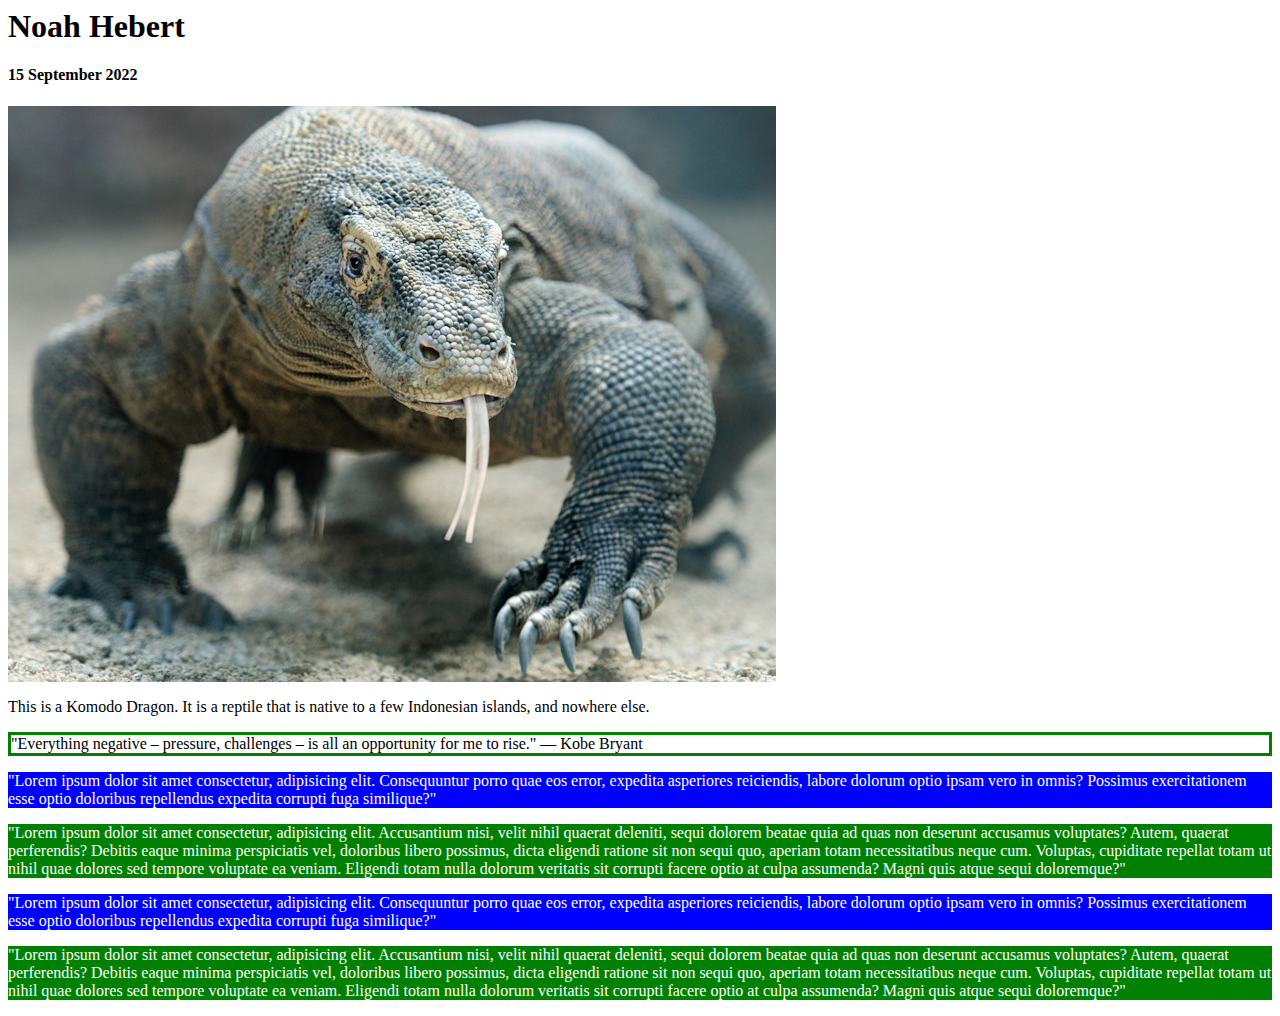
<file: exercise1/index.html>
<!--
    Name: Noah Hebert
    Date: 15 September 2022
    Class: ITSC 3155-001
-->

<html>
    <head>
        <title> Exercise 1 </title>
        <style>
            p.border1 {
                border-style: solid;
                border-color: green;
            }
            p.bkgd1 {
                color: white;
                background-color: blue;
            }
            p.bkgd2 {
                color: white;
                background-color: green;
            }
        </style>
    </head>
    <body>
        <h1> Noah Hebert </h1>
        <h4> 15 September 2022 </h4>
        <img src="komodo dragon.jpg">
        <p> This is a Komodo Dragon. It is a reptile that is native to a few Indonesian islands, and nowhere else.</p>
   
        <div>
            <!--https://www.w3schools.com/csS/css_border_color.asp-->
            <p class="border1"> "Everything negative – pressure, challenges – is all an opportunity for me to rise." — Kobe Bryant </p>
        </div>

        <div>
            <!--https://www.w3schools.com/csS/css_background.asp-->
            <p class="bkgd1"> "Lorem ipsum dolor sit amet consectetur, adipisicing elit. Consequuntur porro quae eos error, expedita asperiores reiciendis, labore dolorum optio ipsam vero in omnis? Possimus exercitationem esse optio doloribus repellendus expedita corrupti fuga similique?" </p>
        </div>
        <div> <p class="bkgd2"> "Lorem ipsum dolor sit amet consectetur, adipisicing elit. Accusantium nisi, velit nihil quaerat deleniti, sequi dolorem beatae quia ad quas non deserunt accusamus voluptates? Autem, quaerat perferendis? Debitis eaque minima perspiciatis vel, doloribus libero possimus, dicta eligendi ratione sit non sequi quo, aperiam totam necessitatibus neque cum. Voluptas, cupiditate repellat totam ut nihil quae dolores sed tempore voluptate ea veniam. Eligendi totam nulla dolorum veritatis sit corrupti facere optio at culpa assumenda? Magni quis atque sequi doloremque?" </p> </div>
        <div> <p class="bkgd1"> "Lorem ipsum dolor sit amet consectetur, adipisicing elit. Consequuntur porro quae eos error, expedita asperiores reiciendis, labore dolorum optio ipsam vero in omnis? Possimus exercitationem esse optio doloribus repellendus expedita corrupti fuga similique?" </p> </div>
        <div> <p class="bkgd2"> "Lorem ipsum dolor sit amet consectetur, adipisicing elit. Accusantium nisi, velit nihil quaerat deleniti, sequi dolorem beatae quia ad quas non deserunt accusamus voluptates? Autem, quaerat perferendis? Debitis eaque minima perspiciatis vel, doloribus libero possimus, dicta eligendi ratione sit non sequi quo, aperiam totam necessitatibus neque cum. Voluptas, cupiditate repellat totam ut nihil quae dolores sed tempore voluptate ea veniam. Eligendi totam nulla dolorum veritatis sit corrupti facere optio at culpa assumenda? Magni quis atque sequi doloremque?" </p> </div>
    
    
    </body>
</html>
</file>
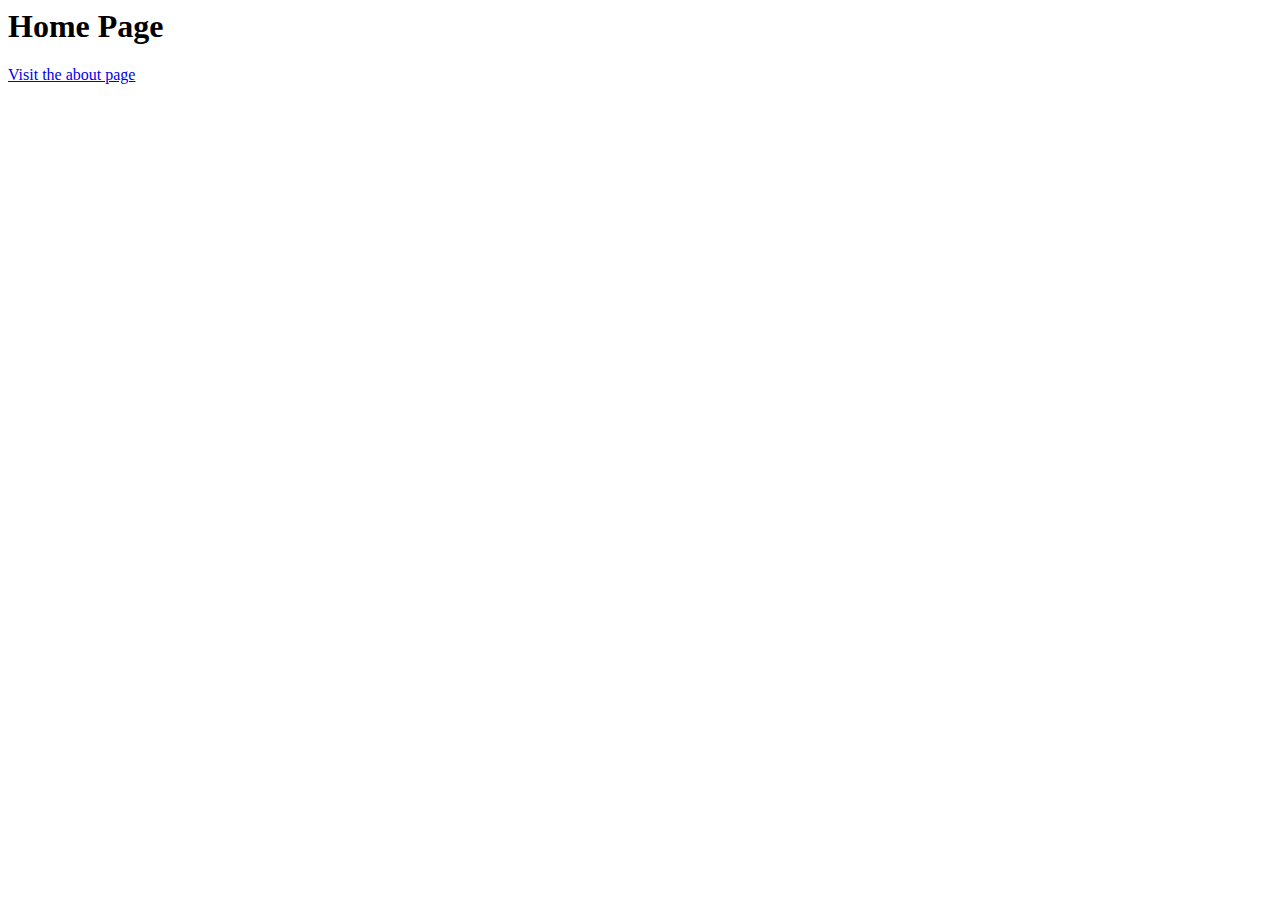
<file: exercise5/index.html>
<!--
    Name: Noah Hebert
    Date: 15 September 2022
    Class: ITSC 3155-001
-->

<html>
    <head>
        <title> Home Page </title>
        <style> </style>
    </head>
    <body>
        <h1> Home Page </h1>
        <!--https://www.w3schools.com/html/html_links.asp-->
        <a href="about.html">Visit the about page</a>

        
    
    </body>
</html>
</file>
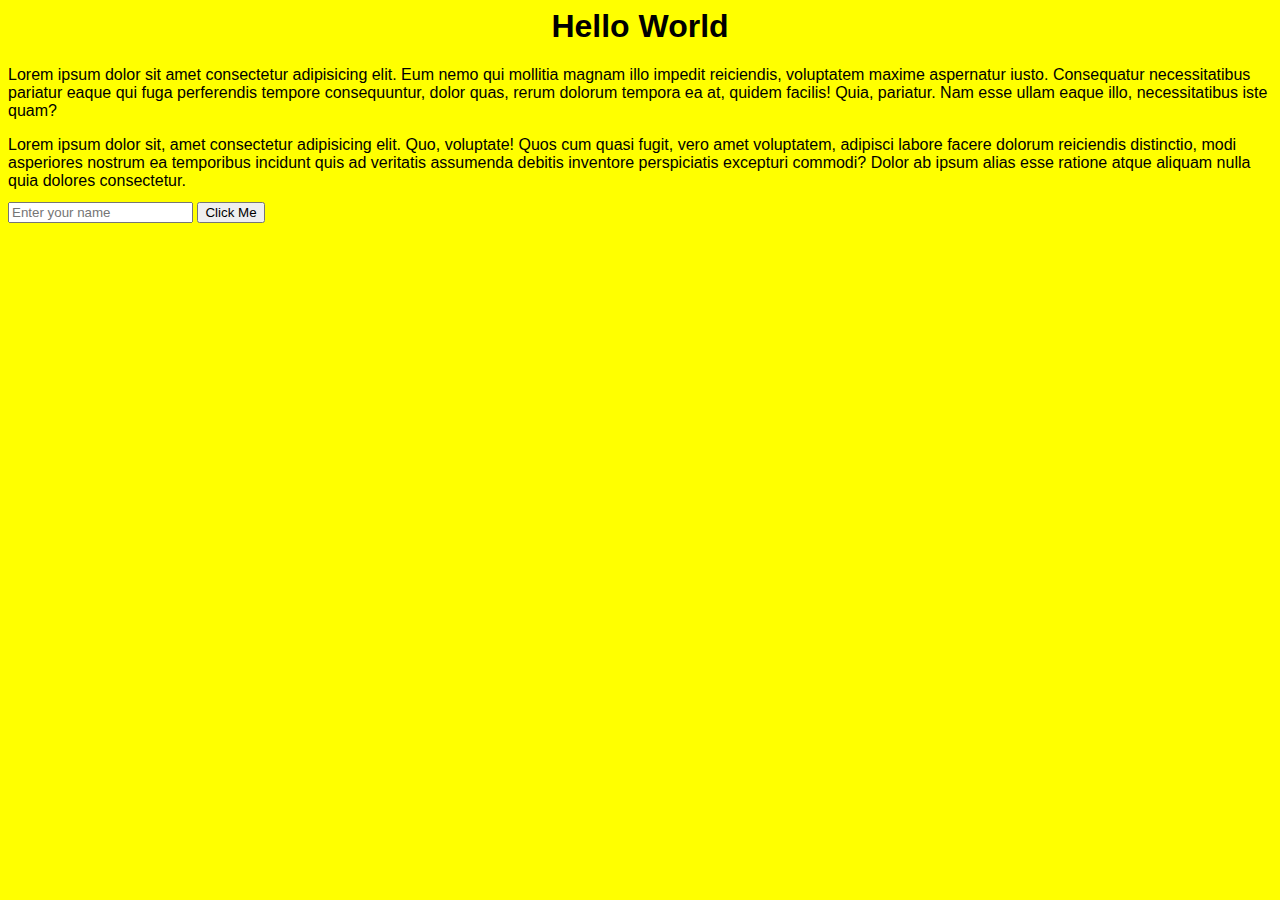
<file: exercise6/index.html>
<!--
    Name: Noah Hebert
    Date: 15 September 2022
    Class: ITSC 3155-001
-->

<html>
    <head>
        <title> Exercise 6 </title>
        <link rel="stylesheet" type="text/css" href="styles.css"/>
    </head>
    <body>
        <!--https://docs.fileformat.com/web/css/-->
        <h1 class="main-title"> Hello World </h1>

        <p class="content">
            Lorem ipsum dolor sit amet consectetur adipisicing elit. Eum nemo qui mollitia magnam illo impedit reiciendis, voluptatem maxime aspernatur iusto. Consequatur necessitatibus pariatur eaque qui fuga perferendis tempore consequuntur, dolor quas, rerum dolorum tempora ea at, quidem facilis! Quia, pariatur. Nam esse ullam eaque illo, necessitatibus iste quam?
        </p>
        <p class="content">
            Lorem ipsum dolor sit, amet consectetur adipisicing elit. Quo, voluptate! Quos cum quasi fugit, vero amet voluptatem, adipisci labore facere dolorum reiciendis distinctio, modi asperiores nostrum ea temporibus incidunt quis ad veritatis assumenda debitis inventore perspiciatis excepturi commodi? Dolor ab ipsum alias esse ratione atque aliquam nulla quia dolores consectetur.
        </p>

        <!---->
        <input id="name-input" type="text" placeholder="Enter your name" />
        <button id="my-button">Click Me</button>

        <script>
            //Adds a variable for the button
            var myButton = document.querySelector('#my-button');
            //Adds a variable for inputting the person's name
            var nameInput = document.querySelector('#name-input');
            //Adds clicking functionality to the button
            myButton.addEventListener('click', function () {
                //Checks if the nameInput is not empty
                if (nameInput.value !== '') {
                    //Pops up text saying Hello to the person who clicks the button
                    alert('Hello ' + nameInput.value);
                }
            });
        </script>

    </body>
</html>
</file>
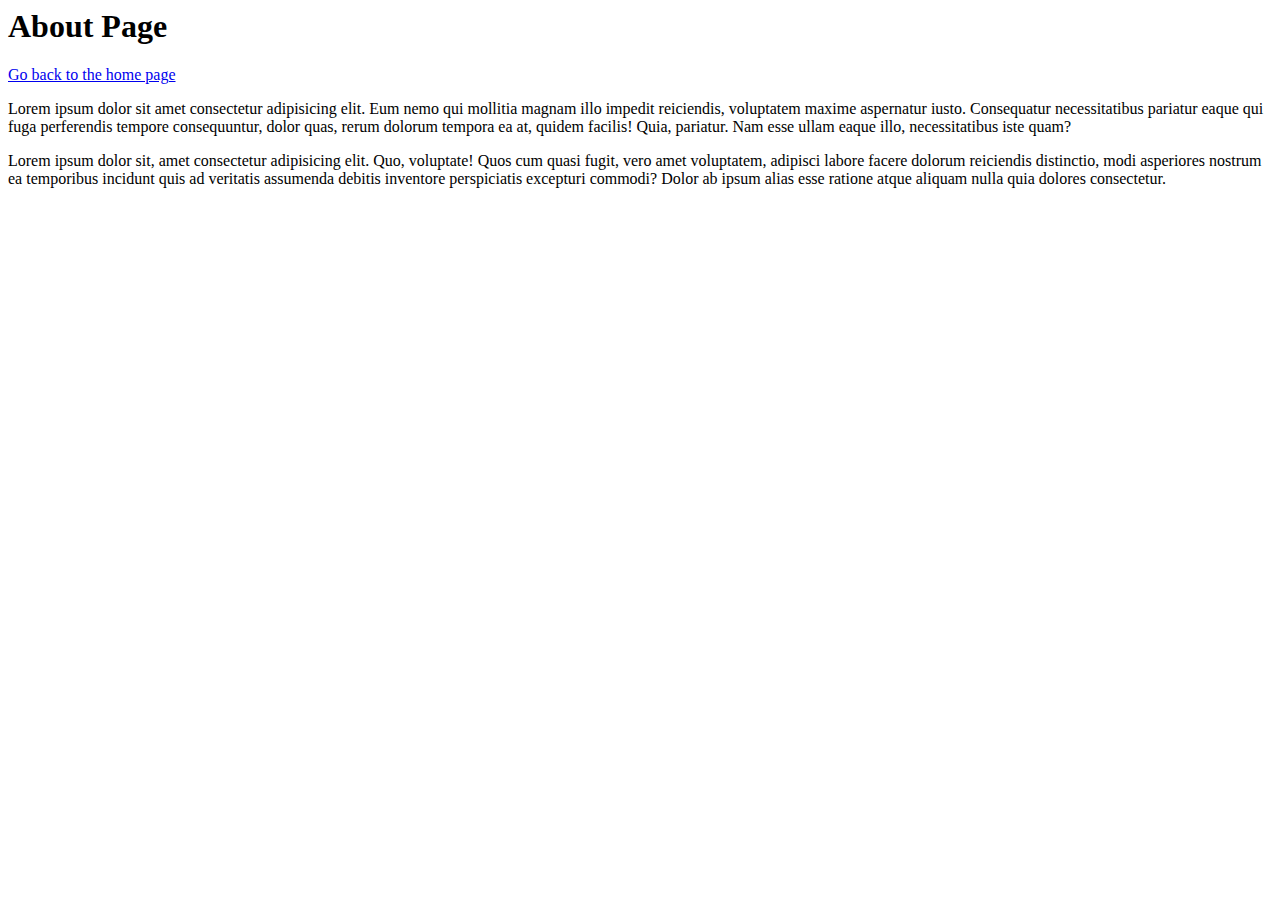
<file: exercise5/about.html>
<!--
    Name: Noah Hebert
    Date: 15 September 2022
    Class: ITSC 3155-001
-->

<html>
    <head>
        <title> About Page </title>
        <style> </style>
    </head>
    <body>
        <h1> About Page </h1>
        <a href="index.html">Go back to the home page</a>

        <p>
            Lorem ipsum dolor sit amet consectetur adipisicing elit. Eum nemo qui mollitia magnam illo impedit reiciendis, voluptatem maxime aspernatur iusto. Consequatur necessitatibus pariatur eaque qui fuga perferendis tempore consequuntur, dolor quas, rerum dolorum tempora ea at, quidem facilis! Quia, pariatur. Nam esse ullam eaque illo, necessitatibus iste quam?
        </p>
        <p>
            Lorem ipsum dolor sit, amet consectetur adipisicing elit. Quo, voluptate! Quos cum quasi fugit, vero amet voluptatem, adipisci labore facere dolorum reiciendis distinctio, modi asperiores nostrum ea temporibus incidunt quis ad veritatis assumenda debitis inventore perspiciatis excepturi commodi? Dolor ab ipsum alias esse ratione atque aliquam nulla quia dolores consectetur.
        </p>

    </body>
</html>
</file>
<file: exercise6/styles.css>
body{
    background-color: yellow;
    font-family: Impact, Haettenschweiler, 'Arial Narrow Bold', sans-serif;
}

.main-title{
    text-align: center;
}

.content{
    margin-bottom: 12px;
}
</file>
